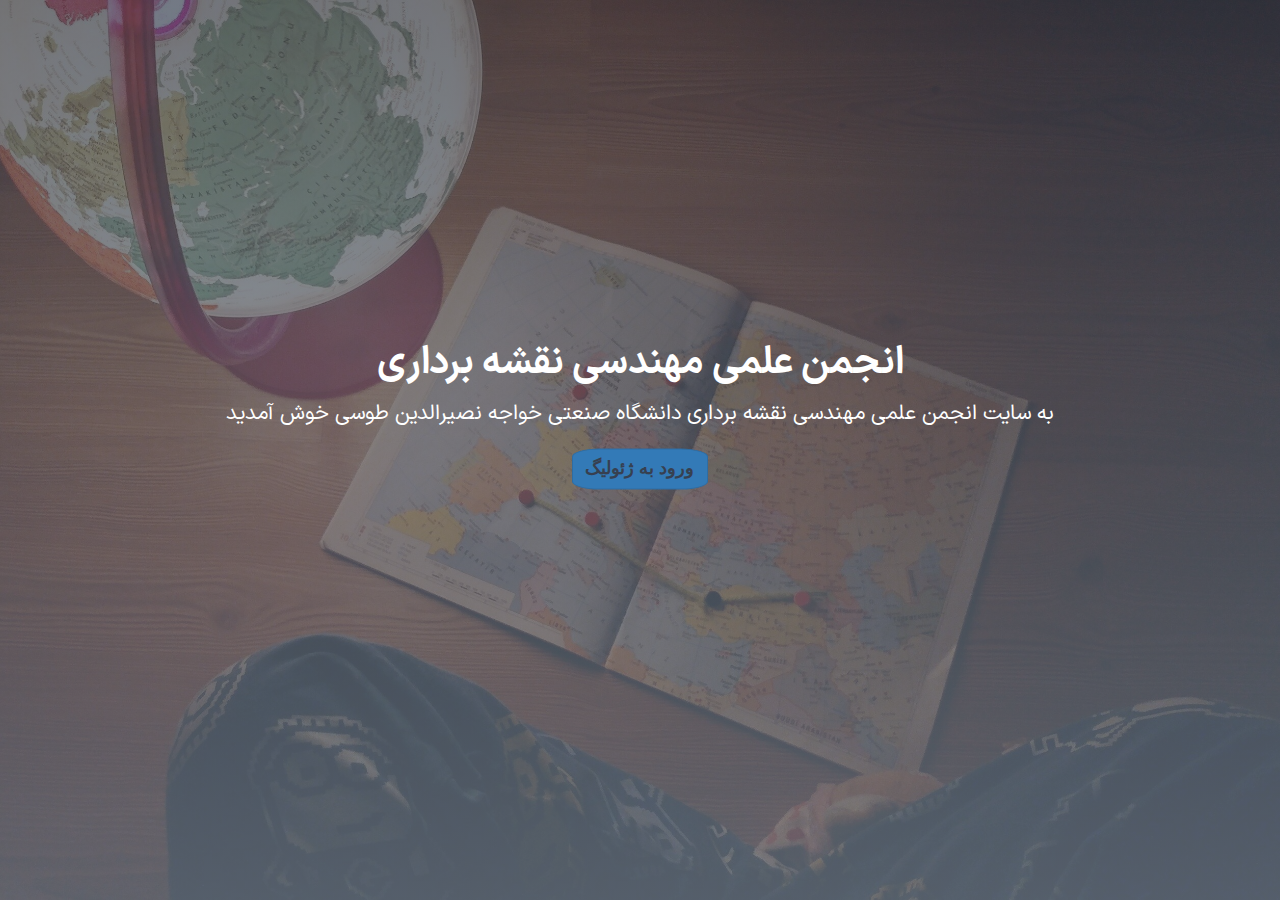
<file: index.html>
<!DOCTYPE html>
<html lang="en">
  <head>
    <meta charset="utf-8" />
    <meta http-equiv="X-UA-Compatible" content="IE=edge" />
    <meta name="viewport" content="width=device-width, initial-scale=1" />
    <title>HTML Education Template</title>
    <link type="text/css" rel="stylesheet" href="css/bootstrap.min.css" />
    <link rel="stylesheet" href="css/font-awesome.min.css" />
    <link type="text/css" rel="stylesheet" href="css/style.css" />
    <link type="text/css" rel="stylesheet" href="index.css" />

  </head>
  <body>
    <div id="home" class="hero-area">
      <div
        class="bg-image bg-parallax overlay"
        style="
          width: 100%;
          height: 100vh;
          background-image: url(./img/home-background.jpg);
        "
      ></div>
      <div class="home-wrapper">
        <div class="d-flex align-items-center justify-content-center">
          <div class="text-center">
            <div class="d-flex flex-column align-items-center shadow bg-blur">
              <h1 class="white-text">انجمن علمی مهندسی نقشه برداری</h1>
              <h4 class="lead white-text">
                به سایت انجمن علمی مهندسی نقشه برداری دانشگاه صنعتی خواجه
                نصیرالدین طوسی خوش آمدید
              </h4>
              <button class="btn btn-primary btn-animate">
                <a href="landing.html"> ورود به ژئولیگ </a>
              </button>
            </div>
          </div>
        </div>
      </div>
    </div>
  </body>
</html>
</file>
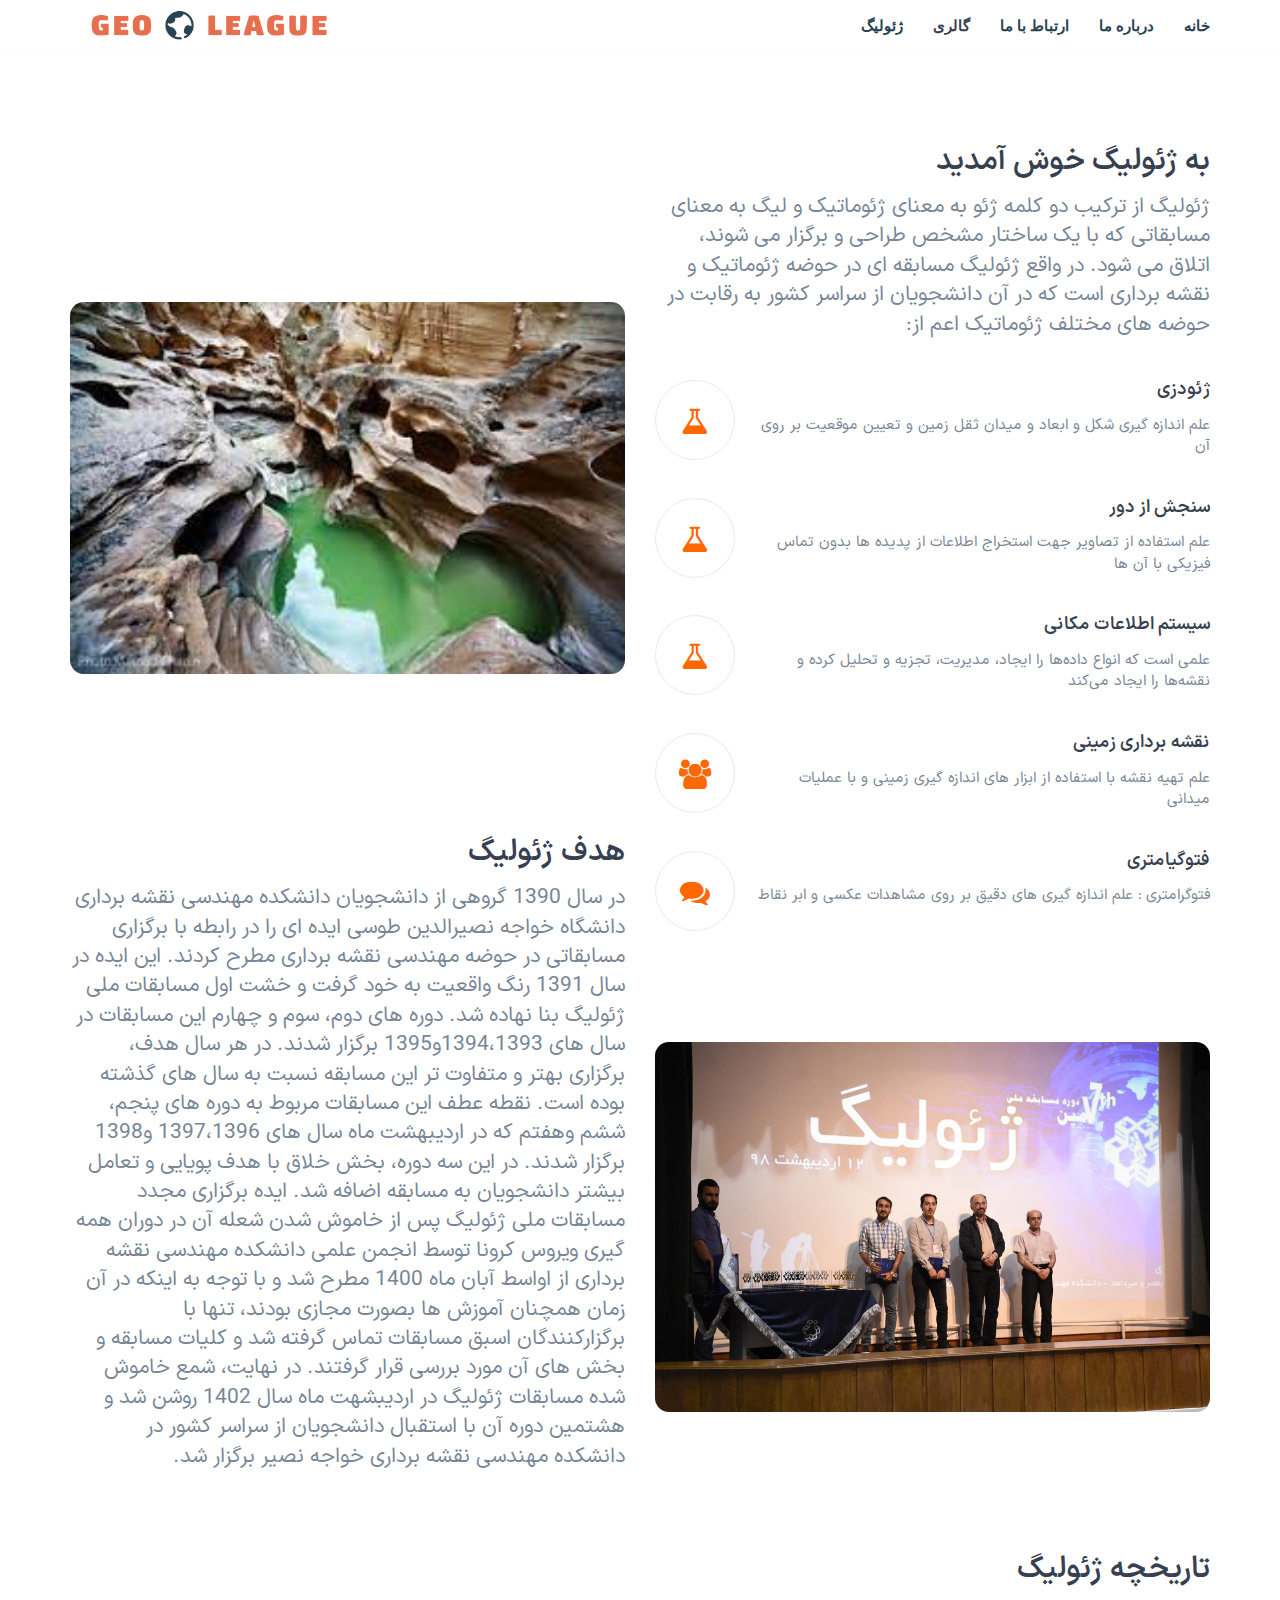
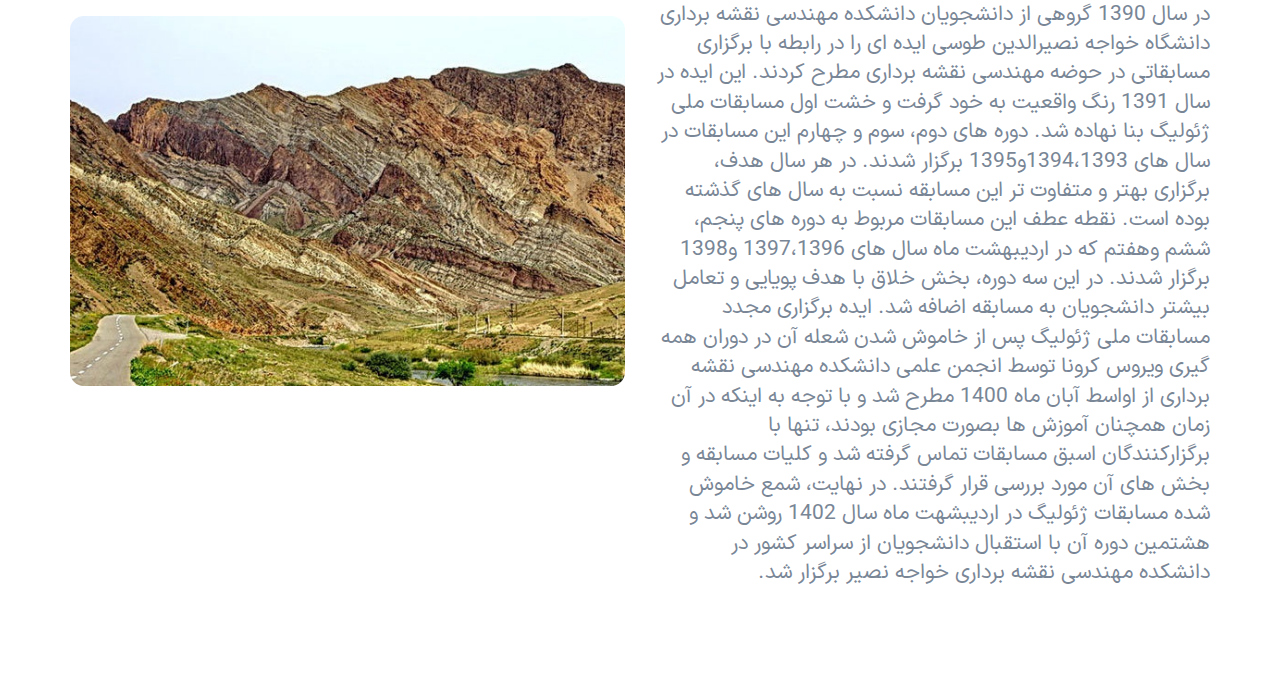
<file: about.html>
<!DOCTYPE html>
<html lang="en">
  <head>
    <meta charset="utf-8" />
    <meta http-equiv="X-UA-Compatible" content="IE=edge" />
    <meta name="viewport" content="width=device-width, initial-scale=1" />
    <!-- The above 3 meta tags *must* come first in the head; any other head content must come *after* these tags -->

    <title>HTML Education Template</title>

    <!-- Google font -->
    <link
      href="https://fonts.googleapis.com/css?family=Lato:700%7CMontserrat:400,600"
      rel="stylesheet"
    />

    <!-- Bootstrap -->
    <link type="text/css" rel="stylesheet" href="css/bootstrap.min.css" />

    <!-- Font Awesome Icon -->
    <link rel="stylesheet" href="css/font-awesome.min.css" />

    <!-- Custom stlylesheet -->
    <link type="text/css" rel="stylesheet" href="css/style.css" />
    <link type="text/css" rel="stylesheet" href="css/mkm.css" />
    <link type="text/css" rel="stylesheet" href="index.css" />

    <!-- HTML5 shim and Respond.js for IE8 support of HTML5 elements and media queries -->
    <!-- WARNING: Respond.js doesn't work if you view the page via file:// -->
    <!--[if lt IE 9]>
      <script src="https://oss.maxcdn.com/html5shiv/3.7.3/html5shiv.min.js"></script>
      <script src="https://oss.maxcdn.com/respond/1.4.2/respond.min.js"></script>
      
    <![endif]-->
  </head>
  <body dir="rtl">
    <!-- Header -->
    <header id="header" class=" ">
			<div class="container">
			  <div class="navbar-header">
				<!-- Logo -->
				<div class="navbar-brand ">
				  <a class="logo" href="index.html">
					<img src="./img/Screenshot (58).png" alt="logo" />
				  </a>
				</div>
				<!-- /Logo -->
	  
				<!-- Mobile toggle -->
				<button class="navbar-toggle">
				  <span></span>
				</button>
				<!-- /Mobile toggle -->
			  </div>
	  
			  <!-- Navigation -->
			  <nav id="nav">
				<ul class="main-menu nav navbar-nav navbar-right mkm-black">
				  <li><a class="mkm-black" href="landing.html">ژئولیگ</a></li>
          <li><a href="gallery.html">گالری</a></li>
				  <li><a class="mkm-black" href="contact.html">ارتباط با ما</a></li>
				  <li><a class="mkm-black" href="about.html">درباره ما</a></li>
				  <li><a class="mkm-black" href="index.html">خانه</a></li>
				</ul>
			  </nav>
			  <!-- /Navigation -->
			</div>
		  </header>
    <!-- /Header -->


    <!-- About -->
    <div id="about" class="section">
      <!-- container -->
      <div class="container">
        <!-- row -->

        <div class="row mkm-gap">
          <div class="col-md-6">
            <br><br><br><br><br><br>
            <div class=" about-img">
              <img src="./img/download (1).jpeg" alt="" />
            </div>
            <br><br><br><br><br><br><br>

            <div class="section-header">
              <h2> هدف ژئولیگ  </h2>
              <p class="lead">
                در سال 1390 گروهی از دانشجویان دانشکده مهندسی نقشه برداری دانشگاه خواجه نصیرالدین طوسی ایده ای را در رابطه با برگزاری مسابقاتی در حوضه مهندسی نقشه برداری مطرح کردند. این ایده در سال 1391 رنگ واقعیت به خود گرفت و خشت اول مسابقات ملی ژئولیگ بنا نهاده شد. دوره های دوم، سوم و چهارم این مسابقات در سال های 1394،1393و1395 برگزار شدند. در هر سال هدف، برگزاری بهتر و متفاوت تر این مسابقه نسبت به سال های گذشته بوده است. نقطه عطف این مسابقات مربوط به دوره های پنجم، ششم وهفتم که در اردیبهشت ماه سال های 1397،1396 و1398 برگزار شدند. در این سه دوره، بخش خلاق با هدف پویایی و تعامل بیشتر دانشجویان به مسابقه اضافه شد. ایده برگزاری مجدد مسابقات ملی ژئولیگ پس از خاموش شدن شعله آن در دوران همه گیری ویروس کرونا توسط انجمن علمی دانشکده مهندسی نقشه برداری از اواسط آبان ماه 1400 مطرح شد و با توجه به اینکه در آن زمان همچنان آموزش ها بصورت مجازی بودند، تنها با برگزارکنندگان اسبق مسابقات تماس گرفته شد و کلیات مسابقه و بخش های آن مورد بررسی قرار گرفتند. در نهایت، شمع خاموش شده مسابقات ژئولیگ در اردیبشهت ماه سال 1402 روشن شد و هشتمین دوره آن با استقبال دانشجویان از سراسر کشور در دانشکده مهندسی نقشه برداری خواجه نصیر برگزار شد.
              </p>
            </div>

            <br><br><br>
            <div class=" about-img">
              <img src="./img/2999676_433.jpg" alt="" />
            </div>

          </div>
          <div class="col-md-6">
            <div class="section-header">
              <h2>به ژئولیگ خوش آمدید</h2>
              <p class="lead">
                ژئولیگ از ترکیب دو کلمه ژئو به معنای ژئوماتیک و لیگ به معنای
                مسابقاتی که با یک ساختار مشخص طراحی و برگزار می شوند، اتلاق می
                شود. در واقع ژئولیگ مسابقه ای در حوضه ژئوماتیک و نقشه برداری است
                که در آن دانشجویان از سراسر کشور به رقابت در حوضه های مختلف
                ژئوماتیک اعم از:
              </p>
            </div>

            <!-- feature -->
            <div class="feature">
              <div class="feature-content">
                <h4>ژئودزی</h4>
                <p>
                  علم اندازه گیری شکل و ابعاد و میدان ثقل زمین و تعیین موقعیت بر روی آن
                </p>
              </div>
              <i class="feature-icon fa fa-flask"></i>
            </div>
            <!-- /feature -->
            <div class="feature">
              <i class="feature-icon fa fa-flask"></i>
              <div class="feature-content">
                <h4>سنجش از دور</h4>
                <p>
                  علم استفاده از تصاویر جهت استخراج اطلاعات از پدیده ها بدون تماس فیزیکی با آن ها 
                </p>
              </div>
            </div>
            <div class="feature">
              <i class="feature-icon fa fa-flask"></i>
              <div class="feature-content">
                <h4>سیستم اطلاعات مکانی</h4>
                <p>
                  علمی است که انواع داده‌ها را ایجاد، مدیریت، تجزیه و تحلیل کرده و نقشه‌ها را ایجاد می‌کند  
                </p>
              </div>
            </div>
            <!-- feature -->
            <div class="feature">
              <i class="feature-icon fa fa-users"></i>
              <div class="feature-content">
                <h4>نقشه برداری زمینی</h4>
                <p>
                  علم تهیه نقشه با استفاده از ابزار های اندازه گیری زمینی و با عملیات میدانی
                </p>
              </div>
            </div>
            <!-- /feature -->

            <!-- feature -->
            <div class="feature">
              <i class="feature-icon fa fa-comments"></i>
              <div class="feature-content">
                <h4>فتوگیامتری</h4>
                <p>
                  فتوگرامتری : علم اندازه گیری های دقیق بر روی مشاهدات عکسی و ابر نقاط 
                </p>
              </div>
            </div>
            <!-- /feature -->
            <br><br><br><br>
            <div class="col-md- mkm-w-100">
              <div class=" about-img">
                <img src="./img/_DSC12471.jpeg" alt="" />
              </div>
            </div>
            <br><br><br><br><br><br>
            <h2> تاریخچه ژئولیگ  </h2>
            <p class="lead">
              در سال 1390 گروهی از دانشجویان دانشکده مهندسی نقشه برداری دانشگاه خواجه نصیرالدین طوسی ایده ای را در رابطه با برگزاری مسابقاتی در حوضه مهندسی نقشه برداری مطرح کردند. این ایده در سال 1391 رنگ واقعیت به خود گرفت و خشت اول مسابقات ملی ژئولیگ بنا نهاده شد. دوره های دوم، سوم و چهارم این مسابقات در سال های 1394،1393و1395 برگزار شدند. در هر سال هدف، برگزاری بهتر و متفاوت تر این مسابقه نسبت به سال های گذشته بوده است. نقطه عطف این مسابقات مربوط به دوره های پنجم، ششم وهفتم که در اردیبهشت ماه سال های 1397،1396 و1398 برگزار شدند. در این سه دوره، بخش خلاق با هدف پویایی و تعامل بیشتر دانشجویان به مسابقه اضافه شد. ایده برگزاری مجدد مسابقات ملی ژئولیگ پس از خاموش شدن شعله آن در دوران همه گیری ویروس کرونا توسط انجمن علمی دانشکده مهندسی نقشه برداری از اواسط آبان ماه 1400 مطرح شد و با توجه به اینکه در آن زمان همچنان آموزش ها بصورت مجازی بودند، تنها با برگزارکنندگان اسبق مسابقات تماس گرفته شد و کلیات مسابقه و بخش های آن مورد بررسی قرار گرفتند. در نهایت، شمع خاموش شده مسابقات ژئولیگ در اردیبشهت ماه سال 1402 روشن شد و هشتمین دوره آن با استقبال دانشجویان از سراسر کشور در دانشکده مهندسی نقشه برداری خواجه نصیر برگزار شد.
            </p>
          </div>

          </div>
        </div>

        <!-- row -->
      </div>
      <!-- container -->
    </div>
    <!-- /About -->

        </div>
        <!-- row -->
      </div>
      <!-- /container -->
    </footer>
    <!-- /Footer -->

    <!-- preloader -->
    <!-- /preloader -->

    <!-- jQuery Plugins -->
    <script type="text/javascript" src="js/jquery.min.js"></script>
    <script type="text/javascript" src="js/bootstrap.min.js"></script>
    <script type="text/javascript" src="js/main.js"></script>
  </body>
</html>
</file>
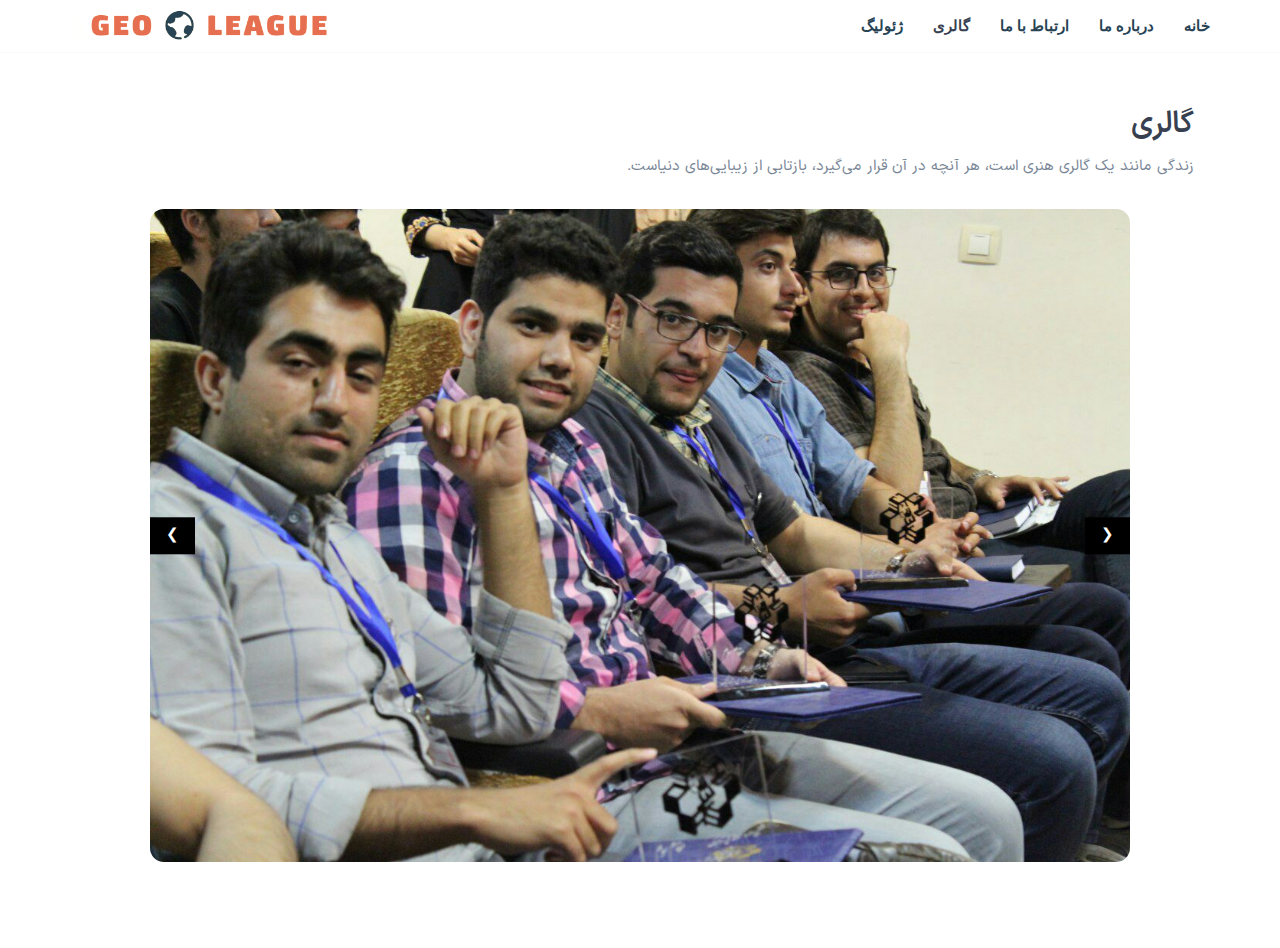
<file: gallery.html>
<!DOCTYPE html>
<html>
<title>W3.CSS</title>
<meta name="viewport" content="width=device-width, initial-scale=1">
<link rel="stylesheet" href="https://www.w3schools.com/w3css/4/w3.css">
<link
href="https://fonts.googleapis.com/css?family=Lato:700%7CMontserrat:400,600"
rel="stylesheet"
/>
<!-- Bootstrap -->
<link type="text/css" rel="stylesheet" href="css/bootstrap.min.css" />

<!-- Font Awesome Icon -->
<link rel="stylesheet" href="css/font-awesome.min.css" />

<!-- Custom stlylesheet -->
<link type="text/css" rel="stylesheet" href="css/style.css" />
<link type="text/css" rel="stylesheet" href="css/mkm.css" />
<link type="text/css" rel="stylesheet" href="index.css" />
<style>
.mySlides {display:none;}
</style>
<body>

  <header id="header" class=" ">
    <div class="container">
      <div class="navbar-header">
      <!-- Logo -->
      <div class="navbar-brand ">
        <a class="logo" href="index.html">
        <img src="./img/Screenshot (58).png" alt="logo" />
        </a>
      </div>
      <!-- /Logo -->
  
      <!-- Mobile toggle -->
      <button class="navbar-toggle">
        <span></span>
      </button>
      <!-- /Mobile toggle -->
      </div>
  
      <!-- Navigation -->
      <nav id="nav">
      <ul class="main-menu nav navbar-nav navbar-right mkm-black">
        <li><a class="mkm-black" href="landing.html">ژئولیگ</a></li>
        <li><a href="gallery.html">گالری</a></li>
        <li><a class="mkm-black" href="contact.html">ارتباط با ما</a></li>
        <li><a class="mkm-black" href="about.html">درباره ما</a></li>
        <li><a class="mkm-black" href="index.html">خانه</a></li>
      </ul>
      </nav>
      <!-- /Navigation -->
    </div>
    </header>
    <!-- <div
    class="bg-image bg-parallax overlay"
    style="background-image: url(./img/old-paper.jpg)"
  ></div> -->
    <div class="container">


<div dir="rtl" class="w3-container">
  <br><br>
  <h2 class="">گالری</h2>
  <p>زندگی مانند یک گالری هنری است، هر آنچه در آن قرار می‌گیرد، بازتابی از زیبایی‌های دنیاست. </p>
</div>
<div class="mkm-m-24x"></div>
<br>
<div class="w3-content w3-display-container mkm-w-100 mkm-m-24 mkm-jcc" style=" margin: auto;">

<div class="w3-display-container mySlides mkm-w-100">
  <img src="img/Geo3.jpg" style="width:100%; margin: auto;">
</div>

<div class="w3-display-container mySlides">
  <img src="img/Geo4.jpg" style="width:100%; margin: auto;">
</div>

<div class="w3-display-container mySlides">
  <img src="img/Geo5.jpg" style="width:100%; margin: auto;">
</div>

<div class="w3-display-container mySlides">
  <img src="img/Geo6.jpg" style="width:100%; margin: auto;">
</div>

<div class="w3-display-container mySlides">
  <img src="img/Geo7.jpg" style="width:100%; margin: auto;">
</div>

<div class="w3-display-container mySlides">
  <img src="img/Geo8.jpg" style="width:100%; margin: auto;">
</div>

<div class="w3-display-container mySlides">
  <img src="img/Geo9.jpg" style="width:100%; margin: auto;">
</div>

<div class="w3-display-container mySlides">
  <img src="img/Geo10.jpg" style="width:100%; margin: auto;">
</div>

<div class="w3-display-container mySlides">
  <img src="img/Geo11.jpg" style="width:100%; margin: auto;">
</div>

<button class="w3-button w3-display-left w3-black" onclick="plusDivs(-1)">&#10094;</button>
<button class="w3-button w3-display-right w3-black" onclick="plusDivs(1)">&#10095;</button>

</div>
</div>
<br><br><br><br>
<script>
var slideIndex = 1;
showDivs(slideIndex);

function plusDivs(n) {
  showDivs(slideIndex += n);
}

function showDivs(n) {
  var i;
  var x = document.getElementsByClassName("mySlides");
  if (n > x.length) {slideIndex = 1}
  if (n < 1) {slideIndex = x.length}
  for (i = 0; i < x.length; i++) {
     x[i].style.display = "none";  
  }
  x[slideIndex-1].style.display = "block";  
}
</script>

</body>
</html>
</file>
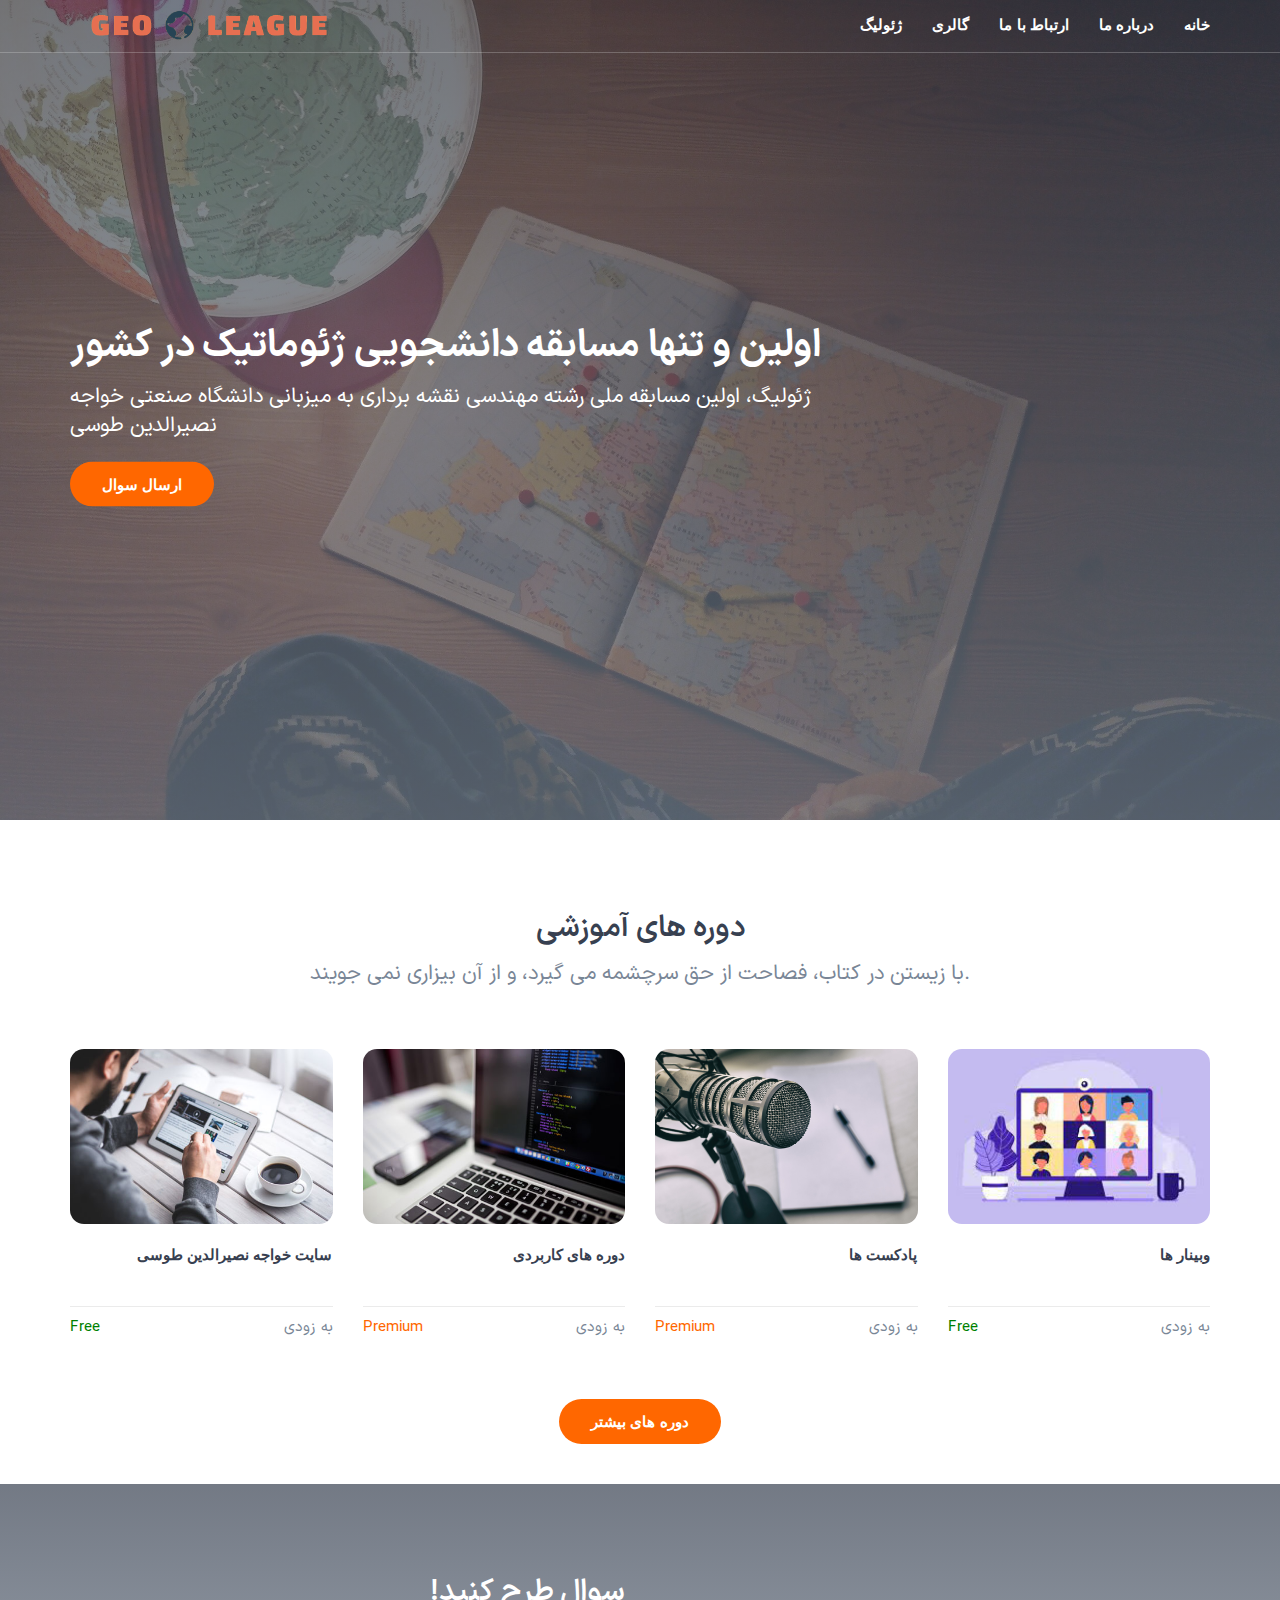
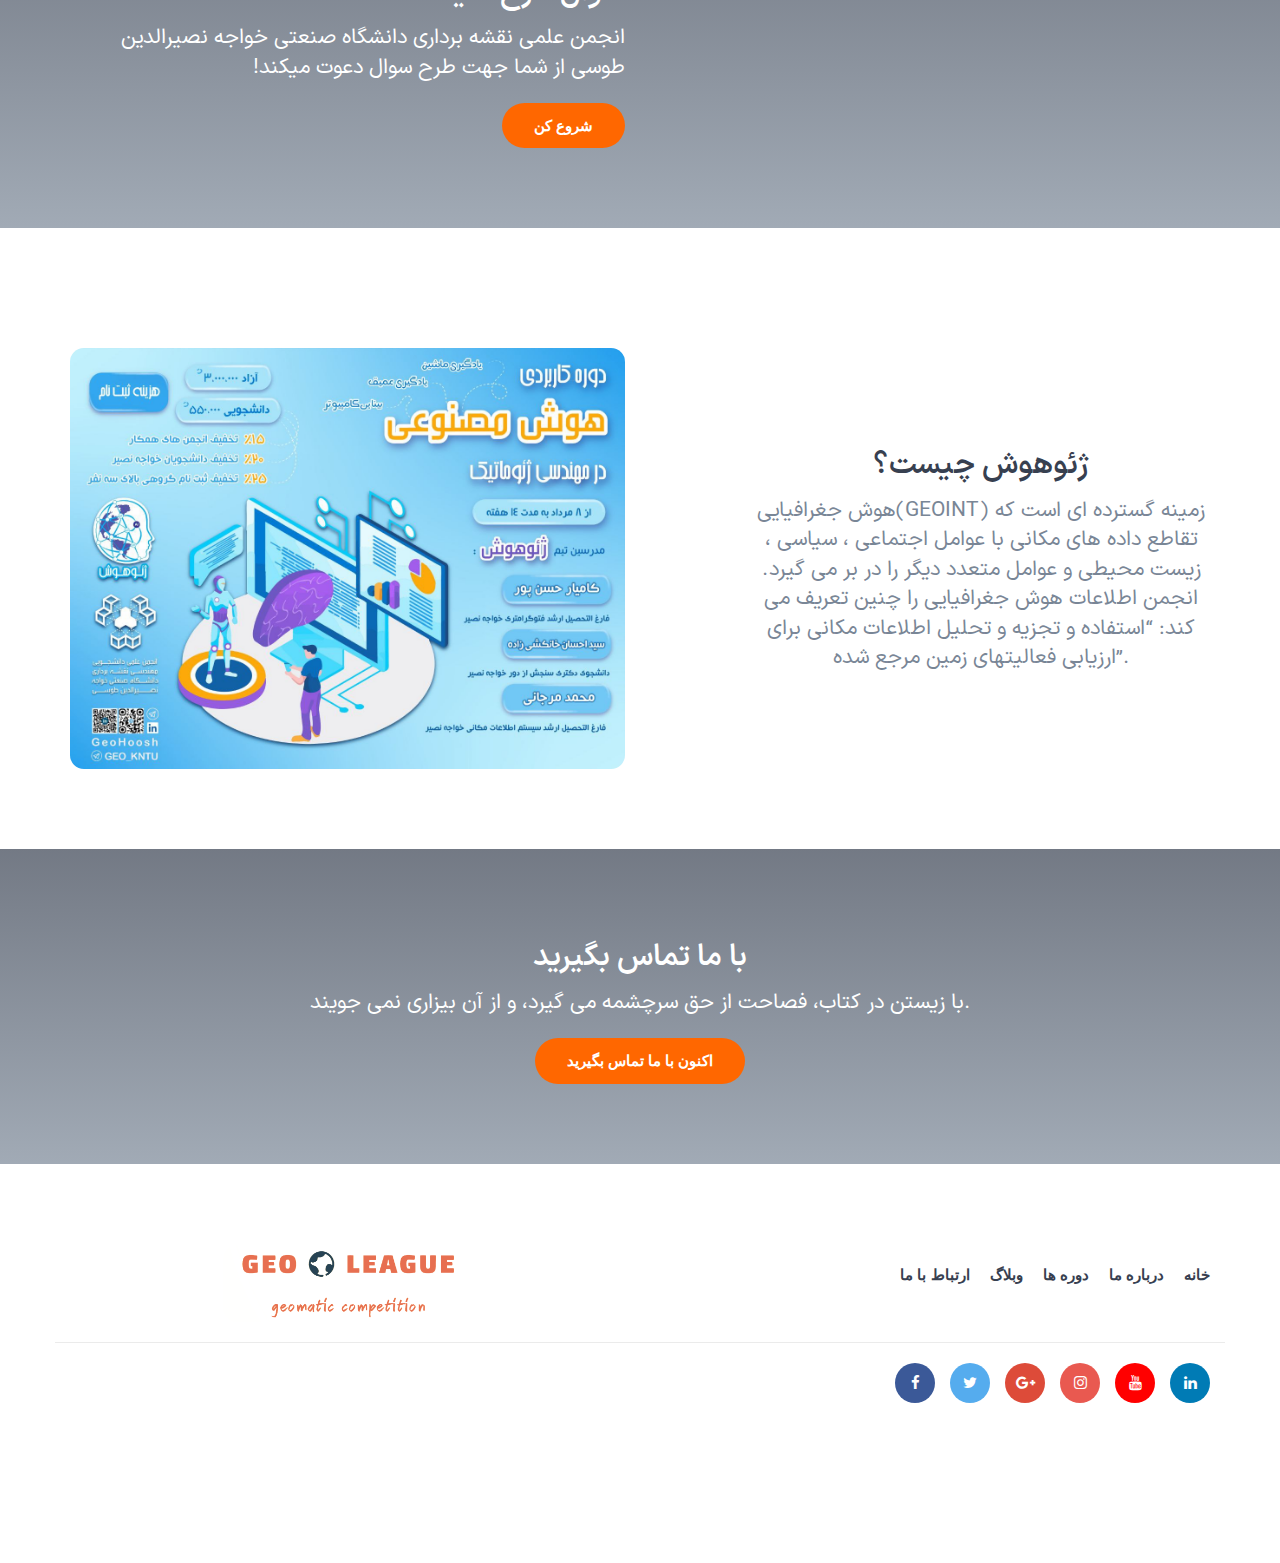
<file: landing.html>
<!DOCTYPE html>
<html lang="en">
  <head>
    <meta charset="utf-8" />
    <meta http-equiv="X-UA-Compatible" content="IE=edge" />
    <meta name="viewport" content="width=device-width, initial-scale=1" />
    <title>HTML Education Template</title>
    <link rel="stylesheet" href="./fonts/TAHOMA.TTF">
    <link type="text/css" rel="stylesheet" href="css/bootstrap.min.css" />
    <link rel="stylesheet" href="css/font-awesome.min.css" />
    <link type="text/css" rel="stylesheet" href="css/style.css" />
    <link type="text/css" rel="stylesheet" href="css/mkm.css" />
    <link type="text/css" rel="stylesheet" href="index.css" />

  </head>
  <body>
    <!-- Header -->
    <header id="header" class="transparent-nav">
      <div class="container">
        <div class="navbar-header">
          <!-- Logo -->
          <div class="navbar-brand ">
            <a class="logo" href="index.html">
              <img src="./img/Screenshot (58).png" alt="logo" />
            </a>
          </div>
          <!-- /Logo -->

          <!-- Mobile toggle -->
          <button class="navbar-toggle">
            <span></span>
          </button>
          <!-- /Mobile toggle -->
        </div>

        <!-- Navigation -->
        <nav id="nav">
          <ul class="main-menu nav navbar-nav navbar-right">
            <li><a href="landing.html">ژئولیگ</a></li>
            <li><a href="gallery.html">گالری</a></li>
            <li><a href="contact.html">ارتباط با ما</a></li>
            <li><a href="about.html">درباره ما</a></li>
            <li><a href="index.html">خانه</a></li>
          </ul>
        </nav>
        <!-- /Navigation -->
      </div>
    </header>
    <!-- /Header -->

    <!-- Home -->
    <div id="home" class="hero-area">
      <!-- Backgound Image -->
      <div
        class="bg-image bg-parallax overlay"
        style="background-image: url(./img/home-background.jpg)"
      ></div>
      <!-- /Backgound Image -->

      <div class="home-wrapper">
        <div class="container">
          <div class="row">
            <div class="col-md-8">
              <h1 class="white-text">
                اولین و تنها مسابقه دانشجویی ژئوماتیک در کشور
              </h1>
              <p class="lead white-text">
                ژئولیگ، اولین مسابقه ملی رشته مهندسی نقشه برداری به میزبانی
                دانشگاه صنعتی خواجه نصیرالدین طوسی
              </p>
              <a class="main-button icon-button" href="#">ارسال سوال</a>
            </div>
          </div>
        </div>
      </div>
    </div>
    <!-- /Home -->
    
    <!-- Courses -->
    <div id="courses" class="section">
      <!-- container -->
      <div class="container">
        <!-- row -->
        <div class="row">
          <div class="section-header text-center">
            <h2> دوره های آموزشی </h2>
            <p class="lead">
              با زیستن در کتاب، فصاحت از حق سرچشمه می گیرد، و از آن بیزاری نمی جویند.            </p>
          </div>
        </div>
        <!-- /row -->

        <!-- courses -->
        <div dir="rtl" id="courses-wrapper">
          <!-- row -->
          <div class="row">
            <!-- single course -->
            <div class="col-md-3 col-sm-6 col-xs-6">
              <div class="course">
                <a href="#" class="course-img">
                  <img src="./img/course01.jpg" alt="" />
                  <i class="course-link-icon fa fa-link"></i>
                </a>
                <a class="course-title" href="#">
                  سایت خواجه نصیرالدین طوسی
                </a>
                <div class="course-details mkm-jcsb">
                  <span class="course-category"> به زودی </span>
                  <span class="course-price course-free">Free</span>
                </div>
              </div>
            </div>
            <!-- /single course -->

            <!-- single course -->
            <div class="col-md-3 col-sm-6 col-xs-6">
              <div class="course">
                <a href="#" class="course-img">
                  <img src="./img/course02.jpg" alt="" />
                  <i class="course-link-icon fa fa-link"></i>
                </a>
                <a class="course-title" href="#"> دوره های کاربردی </a>
                <div class="course-details mkm-jcsb">
                  <span class="course-category"> به زودی </span>
                  <span class="course-price course-premium">Premium</span>
                </div>
              </div>
            </div>
            <!-- /single course -->

            <!-- single course -->
            <div class="col-md-3 col-sm-6 col-xs-6">
              <div class="course">
                <a href="#" class="course-img">
                  <img src="./img/padkast.jpeg" alt="" />
                  <i class="course-link-icon fa fa-link"></i>
                </a>
                <a class="course-title" href="#"
                  >
                  پادکست ها
                  </a
                >
                <div class="course-details mkm-jcsb">
                  <span class="course-category"> به زودی </span>
                  <span class="course-price course-premium">Premium</span>
                </div>
              </div>
            </div>
            <!-- /single course -->

            <div class="col-md-3 col-sm-6 col-xs-6">
              <div class="course">
                <a href="#" class="course-img">
                  <img src="./img/download.jpeg" alt="" />
                  <i class="course-link-icon fa fa-link"></i>
                </a>
                <a class="course-title" href="#"
                  >
                  وبینار ها
                  </a
                >
                <div class="course-details mkm-jcsb">
                  <span class="course-category"> به زودی </span>
                  <span class="course-price course-free">Free</span>
                </div>
              </div>
            </div>
            <!-- /single course -->
          </div>
          <!-- /row -->
          
        <div class="row">
          <div class="center-btn">
            <a class="main-button icon-button section-header" href="#"> دوره های بیشتر</a>
          </div>
        </div>
      </div>
      <!-- container -->
    </div>
    <!-- /Courses -->

    <!-- Call To Action -->
    <div id="cta" class="section">
      <!-- Backgound Image -->
      <div
        class="bg-image bg-parallax overlay"
        style="background-image: url(./img/desktop-wallpaper-5-breathtaking-national-geographic-nature-sri-lanka.jpg)"
      ></div>
      <!-- /Backgound Image -->

      <!-- container -->
      <div class="container">
        <!-- row -->
        <div dir="rtl" class="row">
          <div class="col-md-6">
            <h2 class="white-text">
              سوال طرح کنید!
            </h2>
            <p class="lead white-text">
              انجمن علمی نقشه برداری دانشگاه صنعتی خواجه نصیرالدین طوسی از شما جهت طرح سوال دعوت میکند!
            </p>
            <a class="main-button icon-button" href="#"> شروع کن</a>
          </div>
        </div>
        <!-- /row -->
      </div>
      <!-- /container -->
    </div>
    <!-- /Call To Action -->

    <!-- Why us -->
    <div id="why-us" class="section">
      <!-- container -->
      <div class="container">
        <!-- row -->
        <div class="row">
          <div class="col-md-6">
            <div class="about-img">
              <img src="./img/geohoosh.65ab1eb3.jpg" alt="" />
            </div>
          </div>
        <div class="col-md-1"></div>
          <div class="col-md-5">
            <br><br><br><br><br><br>
            <div class="section-header text-center mkm-center">
              <h2>ژئوهوش چیست؟</h2>
              <p class="lead">
                هوش جغرافیایی(GEOINT) زمینه گسترده ای است که تقاطع داده های مکانی با عوامل اجتماعی ، سیاسی ، زیست محیطی و عوامل متعدد دیگر را در بر می گیرد. انجمن اطلاعات هوش جغرافیایی را چنین تعریف می کند: “استفاده و تجزیه و تحلیل اطلاعات مکانی برای ارزیابی فعالیتهای زمین مرجع شده”.            </p>
            </div>
          </div>

          
          <!-- /feature -->
        </div>

      </div>
      <!-- /container -->
    </div>
    <!-- /Why us -->

    <!-- Contact CTA -->
    <div id="contact-cta" class="section">
      <!-- Backgound Image -->
      <div
        class="bg-image bg-parallax overlay"
        style="background-image: url(./img/cta2-background.jpg)"
      ></div>
      <!-- Backgound Image -->

      <!-- container -->
      <div class="container">
        <!-- row -->
        <div class="row">
          <div class="col-md-8 col-md-offset-2 text-center">
            <h2 class="white-text">با ما تماس بگیرید</h2>
            <p class="lead white-text">
              با زیستن در کتاب، فصاحت از حق سرچشمه می گیرد، و از آن بیزاری نمی جویند.            </p>
            <a class="main-button icon-button" href="#">اکنون با ما تماس بگیرید</a>
          </div>
        </div>
        <!-- /row -->
      </div>
      <!-- /container -->
    </div>
    <!-- /Contact CTA -->

    <!-- Footer -->
    <footer id="footer" class="section">
      <!-- container -->
      <div class="container">
        <!-- row -->
        <div class="row">
          <!-- footer logo -->
          <div class="col-md-6">
            <div>
              <a class="logo mkm-jcc" href="index.html">
                <img class="mkm-logo-footer" src="./img/Screenshot (57).png" alt="logo" />
              </a>
            </div>
          </div>
          <!-- footer logo -->

          <!-- footer nav -->
          <div class="col-md-6">
            <ul dir="rtl" class="footer-nav">
              <li><a href="index.html">خانه</a></li>
              <li><a href="#">درباره ما</a></li>
              <li><a href="#">دوره ها</a></li>
              <li><a href="blog.html">وبلاگ</a></li>
              <li><a href="contact.html">ارتباط با ما </a></li>
            </ul>
          </div>
          <!-- /footer nav -->
        </div>
        <!-- /row -->

        <!-- row -->
        <div id="bottom-footer" class="row">
          <!-- social -->
          <div class="col-md-4 col-md-push-8">
            <ul class="footer-social">
              <li>
                <a href="#" class="facebook"><i class="fa fa-facebook"></i></a>
              </li>
              <li>
                <a href="#" class="twitter"><i class="fa fa-twitter"></i></a>
              </li>
              <li>
                <a href="#" class="google-plus"
                  ><i class="fa fa-google-plus"></i
                ></a>
              </li>
              <li>
                <a href="#" class="instagram"
                  ><i class="fa fa-instagram"></i
                ></a>
              </li>
              <li>
                <a href="#" class="youtube"><i class="fa fa-youtube"></i></a>
              </li>
              <li>
                <a href="#" class="linkedin"><i class="fa fa-linkedin"></i></a>
              </li>
            </ul>
          </div>
          <!-- /social -->

          <!-- copyright -->

          <!-- /copyright -->
        </div>
        <!-- row -->
      </div>
      <!-- /container -->
    </footer>


    <!-- jQuery Plugins -->
    <script type="text/javascript" src="js/jquery.min.js"></script>
    <script type="text/javascript" src="js/bootstrap.min.js"></script>
    <script type="text/javascript" src="js/main.js"></script>
  </body>
</html>
</file>
<file: css/style.css>
@font-face {
  font-family: "CustomFont";
  src: url("./fonts/URDTYPE.TTF") format("woff2"),
    url("./fonts/URDTYPEB.TTF") format("woff");
  font-weight: normal;
  font-style: normal;
}
body {
  font-family: "Montserrat", sans-serif;
  font-size: 15px;
  font-weight: 400;
  color: #798696;
  overflow-x: hidden;
}
h1,
h2,
h3,
h4,
h5,
h6 {
  margin-top: 12px;
  margin-bottom: 15px;
  font-weight: 600;
  color: #374050;
}

h1 {
  font-size: 38px;
}

h2 {
  font-size: 30px;
}

h3 {
  font-size: 24px;
}

h4 {
  font-size: 18px;
}

a {
  font-family: "Lato", sans-serif;
  color: #374050;
  font-weight: 700;
}

img{
  border-radius: 14px;
}

a:hover,
a:focus {
  text-decoration: none;
  outline: none;
  color: #374050;
  opacity: 0.9;
}

ul,
ol {
  margin: 0;
  padding: 0;
  list-style: none;
}

.white-text {
  color: #fff;
}

blockquote {
  position: relative;
  margin: 20px 0px;
  padding: 20px 20px 20px 60px;
  border-left: none;
  color: #374050;
}

blockquote:before {
  content: "\f10d";
  font-family: fontAwesome;
  position: absolute;
  left: 0;
  top: 0;
  color: #ff6700;
  width: 40px;
  height: 40px;
  line-height: 40px;
  text-align: center;
  border-radius: 50%;
  border: 1px solid #ebebeb;
}

/* --- Section --- */
.section {
  position: relative;
  padding-top: 80px;
  padding-bottom: 80px;
}

.section-hr {
  margin-top: 80px;
  margin-bottom: 80px;
  border-color: #ebebeb;
}

.section-header {
  margin-bottom: 40px;
}

/* --- Background Image --- */
.bg-image {
  position: absolute;
  left: 0;
  right: 0;
  top: 0;
  bottom: 0;
  background-position: center;
  background-size: cover;
}

.bg-image.bg-parallax {
  background-attachment: fixed;
}

.bg-image.overlay:after {
  content: "";
  position: absolute;
  left: 0;
  right: 0;
  top: 0;
  bottom: 0;
  background-image: -webkit-gradient(
    linear,
    left top,
    left bottom,
    from(#374050),
    to(#798696)
  );
  background-image: linear-gradient(to bottom, #374050 0%, #798696 100%);
  opacity: 0.7;
}

/* --- Buttons --- */
.main-button {
  position: relative;
  display: inline-block;
  padding: 10px 30px;
  background-color: #ff6700;
  border: 2px solid transparent;
  border-radius: 40px;
  color: #fff;
  -webkit-transition: 0.2s all;
  transition: 0.2s all;
}

.main-button:hover,
.main-button:focus {
  background-color: #fff;
  border: 2px solid #ff6700;
  color: #ff6700;
}

.main-button.icon-button:hover,
.main-button.icon-button:focus {
  padding-right: 45px;
}

.main-button.icon-button:after {
  content: "\f178";
  font-family: FontAwesome;
  position: absolute;
  width: 30px;
  right: 15px;
  text-align: center;
  opacity: 0;
  -webkit-transition: 0.2s all;
  transition: 0.2s all;
}

.main-button.icon-button:hover:after,
.main-button.icon-button:focus:after {
  opacity: 1;
}

/* --  Input  -- */
input[type="text"],
input[type="email"],
input[type="password"],
input[type="number"],
input[type="date"],
input[type="url"],
input[type="tel"],
textarea {
  height: 40px;
  width: 100%;
  border: 1px solid #ebebeb;
  border-radius: 4px;
  background: transparent;
  padding-left: 15px;
  padding-right: 15px;
  -webkit-transition: 0.2s border-color;
  transition: 0.2s border-color;
}

textarea {
  padding: 10px 15px;
}

input[type="text"]:focus,
input[type="email"]:focus,
input[type="password"]:focus,
input[type="number"]:focus,
input[type="date"]:focus,
input[type="url"]:focus,
input[type="tel"]:focus,
textarea:focus {
  border-color: #ff6700;
}

/*------------------------------------*\
	Logo
\*------------------------------------*/
.navbar-brand {
  padding: 0;
}

.navbar-brand .logo {
  margin-top: 10px;
  display: inline-block;
}

.navbar-brand .logo > img {
  max-height: 30px;
}

@media only screen and (max-width: 767px) {
  .navbar-brand {
    margin-left: 15px;
  }
}

/*------------------------------------*\
	Navigation
\*------------------------------------*/
#header {
  position: relative;
  left: 0;
  right: 0;
  top: 0;
  z-index: 99;
  border-bottom: 1px solid rgba(235, 235, 235, 0.25);
  background-color: #fff;
  -webkit-transition: 0.2s all;
  transition: 0.2s all;
}

#header.transparent-nav {
  position: absolute;
  background-color: transparent;
}

#header.transparent-nav .main-menu li a {
  color: #fff;
}

.main-menu li a {
  text-transform: uppercase;
  -webkit-transition: 0.2s all;
  transition: 0.2s all;
}

.main-menu li a:hover,
.main-menu li a:focus {
  background-color: transparent;
}

.main-menu li a:after {
  content: "";
  display: block;
  height: 2px;
  background-color: #ff6700;
  width: 100%;
  -webkit-transform: translateY(5px);
  -ms-transform: translateY(5px);
  transform: translateY(5px);
  opacity: 0;
  -webkit-transition: 0.2s all;
  transition: 0.2s all;
}

.main-menu li a:hover:after,
.main-menu li a:focus:after {
  -webkit-transform: translateY(0px);
  -ms-transform: translateY(0px);
  transform: translateY(0px);
  opacity: 1;
}

/* -- Mobile Nav -- */
@media only screen and (max-width: 767px) {
  #nav {
    position: fixed;
    top: 0;
    right: 0;
    width: 0%;
    max-width: 250px;
    height: 100vh;
    background: #fff;
    -webkit-box-shadow: 0px 5px 10px 0px rgba(0, 0, 0, 0.1);
    box-shadow: 0px 5px 10px 0px rgba(0, 0, 0, 0.1);
    padding-top: 80px;
    padding-bottom: 40px;
    -webkit-transform: translateX(100%);
    -ms-transform: translateX(100%);
    transform: translateX(100%);
    -webkit-transition: 0.4s all cubic-bezier(0.77, 0, 0.18, 1);
    transition: 0.4s all cubic-bezier(0.77, 0, 0.18, 1);
    z-index: 9;
  }

  #header.nav-collapse #nav {
    width: 100%;
    -webkit-transform: translateX(0%);
    -ms-transform: translateX(0%);
    transform: translateX(0%);
  }

  .main-menu {
    margin: 0;
  }

  .main-menu li a {
    color: #374050 !important;
    display: inline-block;
    margin-left: 40px;
  }
}

/* -- Mobile Toggle Btn -- */
.navbar-toggle {
  position: fixed;
  right: 0;
  padding: 0;
  height: 40px;
  width: 40px;
  margin-top: 5px;
  z-index: 99;
}

.navbar-toggle > span {
  position: absolute;
  top: 50%;
  left: 50%;
  -webkit-transform: translate(-50%, -50%);
  -ms-transform: translate(-50%, -50%);
  transform: translate(-50%, -50%);
  -webkit-transition: 0.2s background;
  transition: 0.2s background;
}

.navbar-toggle > span:before,
.navbar-toggle > span:after {
  content: "";
  position: absolute;
  left: 0;
  -webkit-transition: 0.2s -webkit-transform;
  transition: 0.2s -webkit-transform;
  transition: 0.2s transform;
  transition: 0.2s transform, 0.2s -webkit-transform;
}

.navbar-toggle > span,
.navbar-toggle > span:before,
.navbar-toggle > span:after {
  height: 2px;
  width: 25px;
  background-color: #374050;
}

.navbar-toggle > span:before {
  top: -10px;
}

.navbar-toggle > span:after {
  top: 10px;
}

#header.nav-collapse .navbar-toggle > span {
  background: transparent;
}

#header.nav-collapse .navbar-toggle > span:before {
  -webkit-transform: translateY(10px) rotate(45deg);
  -ms-transform: translateY(10px) rotate(45deg);
  transform: translateY(10px) rotate(45deg);
}

#header.nav-collapse .navbar-toggle > span:after {
  -webkit-transform: translateY(-10px) rotate(-45deg);
  -ms-transform: translateY(-10px) rotate(-45deg);
  transform: translateY(-10px) rotate(-45deg);
}

/*------------------------------------*\
	Hero Area
\*------------------------------------*/
.hero-area {
  position: relative;
  padding-top: 80px;
  padding-bottom: 80px;
}
.hero-area-landing {
  width: 100%;
  height: 100vh;
}
#home.hero-area {
  height: calc(100vh - 80px);
  padding-top: 0px;
  padding-bottom: 0px;
}
.btn-animate {
  transition: transform 0.9s ease-in-out;
  font-weight: bolder;
  font-size: larger;
  font-family: "Courier New", Courier, monospace;
  border-radius: 20%;
  animation: wink 10s infinite;
}

@keyframes wink {
  0% {
    opacity: 1;
  }
  0% {
    opacity: 0.9;
  }
  50% {
    opacity: 0.8;
  }
  0% {
    opacity: 0.7;
  }
  100% {
    opacity: 0.6;
  }
}

.btn-animate:hover {
  transform: scale(1.1);
  box-shadow: 0 2px 4px rgba(0, 0, 0, 0.4);
  font-weight: bolder;
}

.home-wrapper {
  position: absolute;
  top: 50%;
  -webkit-transform: translateY(-50%);
  -ms-transform: translateY(-50%);
  transform: translateY(-50%);
  left: 0;
  right: 0;
}

/* -- Breadcrumb -- */
.hero-area-tree li {
  display: inline-block;
  font-family: "Lato", sans-serif;
  font-weight: 600;
  font-size: 14px;
  color: rgba(255, 255, 255, 0.8);
}

.hero-area-tree li > a {
  color: rgba(255, 255, 255, 0.8);
}

.hero-area-tree li + li:before {
  content: "/";
  display: inline-block;
  margin: 0px 5px;
  color: rgba(235, 235, 235, 0.25);
}

/*------------------------------------*\
	About & Why Us (Feature)
\*------------------------------------*/
/* -- Feature -- */
.feature {
  position: relative;
}

.feature + .feature {
  margin-top: 40px;
}

.feature .feature-icon {
  position: absolute;
  left: 0;
  top: 0;
  width: 80px;
  height: 80px;
  line-height: 80px;
  text-align: center;
  border-radius: 50%;
  font-size: 30px;
  border: 1px solid #ebebeb;
  color: #ff6700;
}

.feature-content {
  padding-left: 100px;
}

/* -- About Img -- */
.about-img {
  margin-top: 40px;
}

.about-img > img {
  width: 100%;
}

/* -- About Video -- */
.about-video {
  position: relative;
  display: block;
  border-radius: 4px;
  overflow: hidden;
}

.about-video > img {
  width: 100%;
}

.about-video .play-icon {
  position: absolute;
  top: 50%;
  left: 50%;
  -webkit-transform: translate(-50%, -50%);
  -ms-transform: translate(-50%, -50%);
  transform: translate(-50%, -50%);
  width: 80px;
  height: 80px;
  line-height: 80px;
  text-align: center;
  background: #fff;
  border-radius: 50%;
  font-size: 24.027px;
  z-index: 10;
  -webkit-animation: 2s play-animation infinite;
  animation: 2s play-animation infinite;
  -webkit-transition: 0.2s color;
  transition: 0.2s color;
}

.about-video:hover .play-icon {
  color: #ff6700;
}

@-webkit-keyframes play-animation {
  from {
    -webkit-box-shadow: 0px 0px 0px 0px #fff;
    box-shadow: 0px 0px 0px 0px #fff;
  }
  to {
    -webkit-box-shadow: 0px 0px 0px 10px transparent;
    box-shadow: 0px 0px 0px 10px transparent;
  }
}

@keyframes play-animation {
  from {
    -webkit-box-shadow: 0px 0px 0px 0px #fff;
    box-shadow: 0px 0px 0px 0px #fff;
  }
  to {
    -webkit-box-shadow: 0px 0px 0px 10px transparent;
    box-shadow: 0px 0px 0px 10px transparent;
  }
}

.about-video:after {
  content: "";
  position: absolute;
  left: 0;
  right: 0;
  bottom: 0;
  top: 0;
  background-color: #ff6700;
  opacity: 0.7;
}

/*------------------------------------*\
	Courses
\*------------------------------------*/
.course {
  margin-top: 20px;
  margin-bottom: 20px;
}

.course .course-img {
  position: relative;
  display: block;
  margin-bottom: 20px;
  border-radius: 4px;
  overflow: hidden;
}

.course .course-img > img {
  width: 100%;
}

.course-img:after {
  content: "";
  position: absolute;
  left: 0;
  right: 0;
  bottom: 0;
  top: 0;
  background-color: #ff6700;
  opacity: 0;
  -webkit-transition: 0.2s opacity;
  transition: 0.2s opacity;
}

.course .course-img:hover:after {
  opacity: 0.7;
}

.course .course-img .course-link-icon {
  position: absolute;
  left: 50%;
  top: 50%;
  -webkit-transform: translate(-50%, calc(-50% - 15px));
  -ms-transform: translate(-50%, calc(-50% - 15px));
  transform: translate(-50%, calc(-50% - 15px));
  width: 40px;
  height: 40px;
  line-height: 40px;
  text-align: center;
  border: 2px solid #fff;
  color: #fff;
  border-radius: 50%;
  opacity: 0;
  z-index: 10;
  -webkit-transition: 0.2s all;
  transition: 0.2s all;
}

.course .course-img:hover .course-link-icon {
  -webkit-transform: translate(-50%, -50%);
  -ms-transform: translate(-50%, -50%);
  transform: translate(-50%, -50%);
  opacity: 1;
}

.course .course-title {
  display: block;
  height: 42px;
}

.course .course-details {
  margin-top: 20px;
  padding-top: 10px;
  border-top: 1px solid #ebebeb;
}

.course .course-details .course-price {
  float: right;
}

.course .course-details .course-price.course-free {
  color: green;
}

.course .course-details .course-price.course-premium {
  color: #ff6700;
}

#courses .center-btn {
  text-align: center;
  margin-top: 40px;
}

/*------------------------------------*\
	Footer
\*------------------------------------*/

#bottom-footer {
  margin-top: 20px;
  padding-top: 20px;
  border-top: 1px solid #ebebeb;
}

/* -- Footer Logo -- */
.footer-logo .logo {
  margin-top: 20px;
  display: inline-block;
}

.footer-logo .logo > img {
  max-height: 30px;
}

/* -- Footer Nav -- */
.footer-nav {
  text-align: right;
  padding: 20px 0px;
}

.footer-nav li {
  display: inline-block;
  margin-left: 15px;
}

.footer-nav li a {
  display: block;
  text-transform: uppercase;
  -webkit-transition: 0.2s color;
  transition: 0.2s color;
}

.footer-nav li a:hover,
.footer-nav li a:focus {
  color: #ff6700;
}

.footer-nav li a:after {
  content: "";
  display: block;
  height: 2px;
  background-color: #ff6700;
  width: 100%;
  -webkit-transform: translateY(5px);
  -ms-transform: translateY(5px);
  transform: translateY(5px);
  opacity: 0;
  -webkit-transition: 0.2s all;
  transition: 0.2s all;
}

.footer-nav li a:hover:after,
.footer-nav li a:focus:after {
  -webkit-transform: translateY(0px);
  -ms-transform: translateY(0px);
  transform: translateY(0px);
  opacity: 1;
}

/* -- Footer copyright -- */
.footer-copyright {
  line-height: 40px;
}

/* -- Footer Social -- */
.footer-social {
  text-align: right;
}

.footer-social li {
  display: inline-block;
  margin-left: 10px;
}

.footer-social li a {
  display: block;
  width: 40px;
  height: 40px;
  line-height: 40px;
  text-align: center;
  border-radius: 50%;
  color: #fff;
  background-color: #ebebeb;
  -webkit-transition: 0.2s opacity;
  transition: 0.2s opacity;
}

.footer-social li a.facebook {
  background-color: #3b5998;
}

.footer-social li a.twitter {
  background-color: #55acee;
}

.footer-social li a.google-plus {
  background-color: #dd4b39;
}

.footer-social li a.instagram {
  background-color: #e95950;
}

.footer-social li a.youtube {
  background-color: #ff0000;
}

.footer-social li a.linkedin {
  background-color: #007bb5;
}

/*------------------------------------*\
	Contact Page
\*------------------------------------*/
/* -- Contact Form -- */
.contact-form:after {
  content: "";
  display: block;
  clear: both;
}

.contact-form .input {
  margin-bottom: 20px;
}

.contact-form textarea.input {
  height: 200px;
}

/* -- Contact Information -- */
.contact-details li {
  margin-bottom: 20px;
}

.contact-details li i {
  color: #ff6700;
  margin-right: 15px;
  border: 1px solid #ebebeb;
  border-radius: 50%;
  width: 40px;
  height: 40px;
  line-height: 40px;
  text-align: center;
}

/* -- Contact Map -- */
#contact-map {
  height: 260px;
  border-radius: 4px;
}

/*------------------------------------*\
	Blog Page
\*------------------------------------*/
/* -- Single Blog -- */
.single-blog {
  margin-bottom: 40px;
}

.single-blog .blog-img > a {
  position: relative;
  display: block;
  border-radius: 4px;
  overflow: hidden;
}

.single-blog .blog-img img {
  width: 100%;
}

.single-blog .blog-img > a:after {
  content: "";
  position: absolute;
  left: 0;
  top: 0;
  bottom: 0;
  right: 0;
  background-color: #ff6700;
  opacity: 0;
  -webkit-transition: 0.2s opacity;
  transition: 0.2s opacity;
}

.single-blog .blog-img > a:hover:after {
  opacity: 0.7;
}

.single-blog .blog-meta {
  margin-top: 20px;
  padding-top: 10px;
  border-top: 1px solid #ebebeb;
}

.single-blog .blog-meta .blog-meta-author > a {
  color: #ff6700;
}

.single-blog .blog-meta .blog-meta-comments {
  margin-left: 10px;
}

.single-blog .blog-meta .blog-meta-comments > a {
  color: #798696;
}

/* -- Pagination -- */
.post-pagination {
  margin-top: 40px;
  text-align: center;
}

.post-pagination .pages {
  display: inline-block;
}

.post-pagination .pages li {
  display: inline-block;
}

.post-pagination .pages li + li {
  margin-left: 10px;
}

.post-pagination .pages li {
  width: 40px;
  height: 40px;
  line-height: 40px;
  text-align: center;
  border-radius: 50%;
  background-color: #ebebeb;
  -webkit-transition: 0.2s all;
  transition: 0.2s all;
}

.post-pagination .pages li a {
  display: block;
  -webkit-transition: 0.2s color;
  transition: 0.2s color;
}

.post-pagination .pages li:hover,
.post-pagination .pages li.active {
  background-color: #ff6700;
  color: #fff;
}

.post-pagination .pages li:hover a {
  color: #fff;
}

.pagination-back,
.pagination-next {
  display: block;
  text-align: center;
  border-radius: 40px;
  background-color: #ebebeb;
  -webkit-transition: 0.2s all;
  transition: 0.2s all;
  height: 40px;
  padding: 0px 30px;
  line-height: 40px;
}

.pagination-next:hover,
.pagination-back:hover {
  color: #fff;
  background-color: #ff6700;
}

.pagination-next:after {
  content: "\f178";
  font-family: FontAwesome;
  margin-left: 15px;
}

.pagination-back:before {
  content: "\f177";
  font-family: FontAwesome;
  margin-right: 15px;
}

/*------------------------------------*\
	Blog Page Sidebar
\*------------------------------------*/
.widget + .widget {
  margin-top: 40px;
}

/*-- Search --*/
.widget.search-widget {
  position: relative;
}

.widget.search-widget .input {
  padding-right: 60px;
}

.widget.search-widget button {
  position: absolute;
  right: 0;
  top: 0;
  height: 40px;
  width: 40px;
  background-color: transparent;
  border: none;
}

.widget.search-widget .input:focus + button {
  color: #ff6700;
}

/*-- Category --*/
.category-widget .category {
  display: block;
  text-transform: uppercase;
  padding-top: 10px;
  padding-bottom: 10px;
}

.category-widget .category + .category {
  border-top: 1px solid #ebebeb;
}

.category-widget .category:before {
  content: "";
  display: inline-block;
  width: 4px;
  height: 4px;
  border-radius: 50%;
  background-color: #ff6700;
  margin-right: 10px;
}

.category-widget .category span {
  font-size: 14px;
  margin-left: 10px;
  color: #798696;
}

/*-- Sidebar Posts --*/
.single-post:after {
  content: "";
  display: block;
  clear: both;
}

.single-post + .single-post {
  margin-top: 20px;
}

.single-post .single-post-img {
  position: relative;
  width: 80px;
  display: block;
  float: left;
  margin-right: 10px;
  margin-top: 3px;
  border-radius: 4px;
  overflow: hidden;
}

.single-post .single-post-img img {
  width: 100%;
}

.single-post-img:after {
  content: "";
  position: absolute;
  left: 0;
  top: 0;
  bottom: 0;
  right: 0;
  background-color: #ff6700;
  opacity: 0;
  -webkit-transition: 0.2s opacity;
  transition: 0.2s opacity;
}

.single-post-img:hover:after {
  opacity: 0.7;
}

/*-- Tags --*/
.tags-widget .tag {
  display: inline-block;
  font-size: 14px;
  text-transform: uppercase;
  margin-right: 0px;
  margin-top: 5px;
  padding: 5px 15px;
  border-radius: 40px;
  border: 1px solid #ebebeb;
  color: #798696;
  -webkit-transition: 0.2s all;
  transition: 0.2s all;
}

.tags-widget .tag:hover {
  background-color: #ff6700;
  border-color: #ff6700;
  color: #fff;
}

/*------------------------------------*\
	Single Post Page
\*------------------------------------*/
/* --- Blog Post Meta --- */
.blog-post-meta {
  margin-top: 40px;
}

.blog-post-meta li {
  display: inline-block;
}

.blog-post-meta li + li {
  margin-left: 15px;
}

.blog-post-meta li,
.blog-post-meta li > a {
  color: rgba(255, 255, 255, 0.8);
}

.blog-post-meta .blog-meta-author > a {
  color: #ff6700;
}

/* --- Blog Share --- */
.blog-share {
  border-top: 1px solid #ebebeb;
  padding-top: 10px;
  margin-top: 40px;
}

.blog-share > h4 {
  display: inline-block;
  margin: 0;
}

.blog-share a {
  display: inline-block;
  margin-left: 10px;
  width: 40px;
  height: 40px;
  line-height: 40px;
  text-align: center;
  color: #fff;
  background-color: #ebebeb;
  border-radius: 50%;
  -webkit-transition: 0.2s opacity;
  transition: 0.2s opacity;
}

.blog-share a.facebook {
  background-color: #3b5998;
}

.blog-share a.twitter {
  background-color: #55acee;
}

.blog-share a.google-plus {
  background-color: #dd4b39;
}

/* --- Blog Comments --- */
.blog-comments {
  margin-top: 40px;
}

.blog-comments .media {
  margin-top: 20px;
  margin-bottom: 20px;
}

.blog-comments .media .media {
  margin-left: 20px;
}

.blog-comments .media .media:nth-last-child(1) {
  margin-bottom: 0px;
}

.blog-comments .media .media-body {
  padding: 20px;
  background-color: #ebebeb;
  border-radius: 0px 4px 4px;
}

.blog-comments .media .media-left:before {
  content: "";
  position: absolute;
  right: 0;
  top: 0;
  border-style: solid;
  border-width: 0px 15px 15px;
  border-color: transparent #ebebeb transparent transparent;
}

.blog-comments .media-left {
  position: relative;
  padding-right: 20px;
}

.blog-comments .media-left img {
  width: 80px;
  height: 80px;
  background-color: #ebebeb;
  border-radius: 50%;
}

.blog-comments .media .date-reply {
  font-size: 12px;
  text-transform: uppercase;
  color: #374050;
}
.blog-comments .media .date-reply .reply {
  margin-left: 15px;
}

/* --- Blog Reply Form --- */
.blog-reply-form {
  margin-top: 40px;
}

.blog-reply-form .input {
  margin-bottom: 20px;
}

.blog-reply-form .input.name-input,
.blog-reply-form .input.email-input {
  width: calc(50% - 10px);
  float: left;
}

.blog-reply-form .input.email-input {
  margin-left: 20px;
}

.blog-reply-form textarea {
  height: 90px;
}

/*------------------------------------*\
	Responsive
\*------------------------------------*/
@media only screen and (max-width: 991px) {
  .section-header h2 {
    font-size: 24px;
  }

  /*-- Why us --*/
  #why-us .feature {
    margin-top: 40px;
  }

  .about-video {
    margin-top: 40px;
  }

  /*-- Call to action --*/
  #cta {
    text-align: center;
  }

  /*-- Footer --*/
  .footer-logo {
    text-align: center;
  }

  .footer-nav {
    text-align: center;
  }
  .footer-nav li {
    margin-top: 10px;
  }

  .footer-social {
    text-align: center;
  }
  .footer-social li {
    margin-top: 10px;
  }

  .footer-copyright {
    text-align: center;
    line-height: inherit;
    margin-top: 20px;
  }

  /*-- Contact page --*/
  .contact-form {
    margin-bottom: 40px;
  }

  .contact-form button {
    float: none !important;
  }
  #main {
    margin-bottom: 80px;
  }
}
@media only screen and (max-width: 767px) {
  .hero-area h1 {
    font-size: 30px;
  }
  .hero-area-tree li {
    font-size: 12px;
  }
  .post-pagination .pages {
    display: none;
  }
}

@media only screen and (max-width: 480px) {
  #courses-wrapper [class*="col-xs"] {
    width: 100%;
  }
  .blog-comments .media .media {
    margin-left: 0px;
  }
  .blog-reply-form .input.name-input,
  .blog-reply-form .input.email-input {
    width: 100%;
    float: none;
  }

  .blog-reply-form .input.email-input {
    margin-left: 0px;
  }
}
#preloader {
  position: fixed;
  left: 0;
  right: 0;
  top: 0;
  bottom: 0;
  background-color: #fff;
  z-index: 9999;
}

#preloader .preloader {
  position: absolute;
  left: 50%;
  top: 50%;
  -webkit-transform: translate(-50%, -50%);
  -ms-transform: translate(-50%, -50%);
  transform: translate(-50%, -50%);
}

#preloader .preloader:after {
  content: "";
  display: block;
  width: 40px;
  height: 40px;
  border: 1px solid #ebebeb;
  border-top: 1px solid #ff6700;
  border-radius: 50%;
  -webkit-animation: 1s preloader linear infinite;
  animation: 1s preloader linear infinite;
}

@-webkit-keyframes preloader {
  from {
    -webkit-transform: rotate(0deg);
    transform: rotate(0deg);
  }
  to {
    -webkit-transform: rotate(360deg);
    transform: rotate(360deg);
  }
}

@keyframes preloader {
  from {
    -webkit-transform: rotate(0deg);
    transform: rotate(0deg);
  }
  to {
    -webkit-transform: rotate(360deg);
    transform: rotate(360deg);
  }
}
</file>
<file: index.css>
@import url('./Webfonts/style.css');
</file>
<file: css/mkm.css>
.mkm-jcsb{
    display: flex;
    justify-content: space-between;
}
.mkm-logo-footer{
    width: 250px;
}
.mkm-jcc{
    display: flex;
    justify-content: center;
}
.mkm-w-100{
    width: 100%;
}
.mkm-center{
    flex-direction: column;
    display: flex;
    align-items: center;
}
.mkm-m-24{
    margin: 24px;
}

.mkm-black{
    color: #274354;
}
</file>
